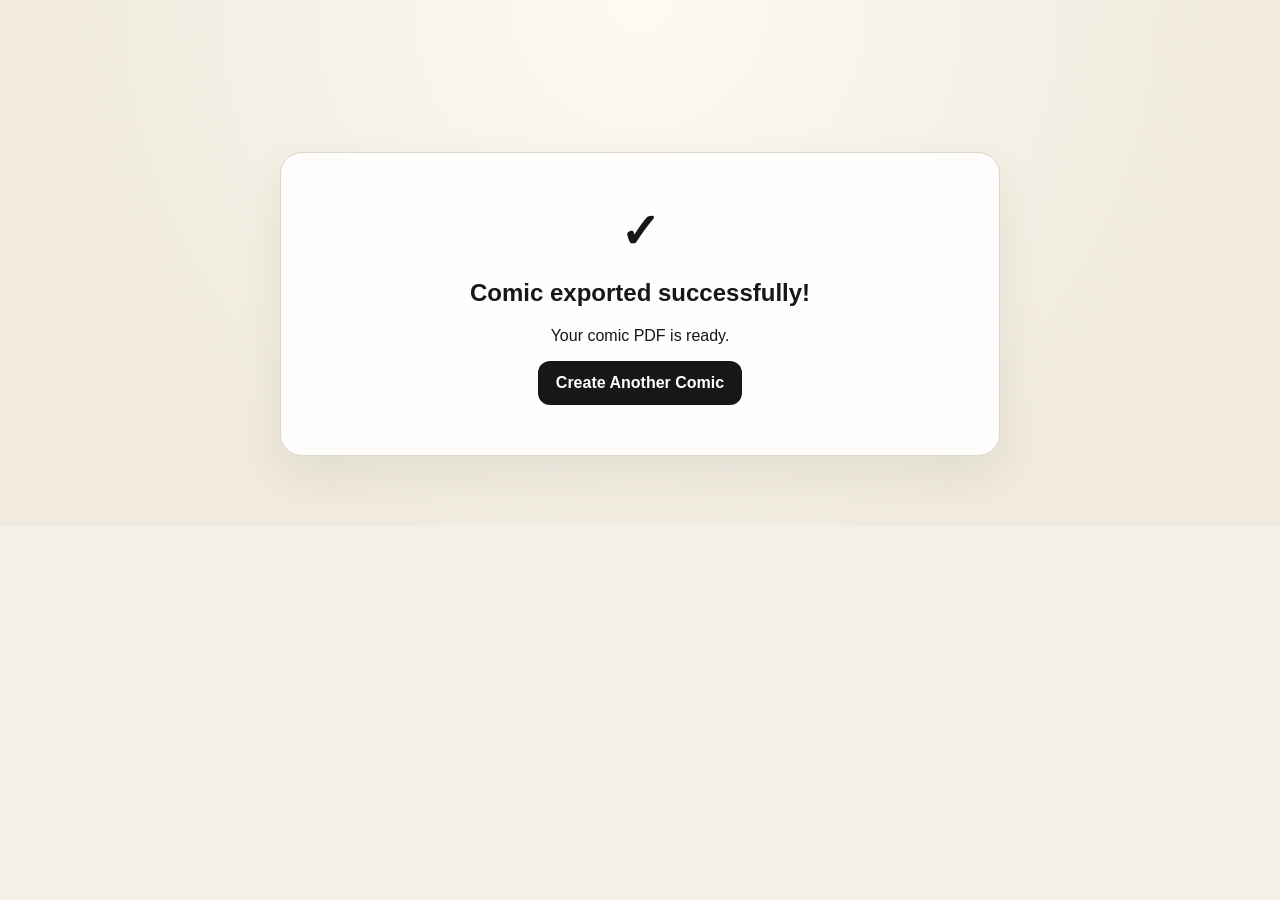
<file: templates/export_success.html>
<!DOCTYPE html>

<html lang="en">

<head>

    <meta charset="UTF-8">

    <meta
        name="viewport"
        content="width=device-width, initial-scale=1.0"
    >

    <title>
        {{ app_name }} - Export
    </title>

    <link
        rel="stylesheet"
        href="/static/css/style.css"
    >

</head>

<body>

<main class="container narrow">

    <section class="card success">

        <div class="success-icon">
            ✓
        </div>

        <h1>
            Comic exported successfully!
        </h1>

        <p>
            Your comic PDF is ready.
        </p>

        <a
            class="button"
            href="/"
        >
            Create Another Comic
        </a>

    </section>

</main>

</body>

</html>
</file>
<file: static/css/style.css>
:root {

    font-family:
        Inter,
        Arial,
        sans-serif;

    color: #171717;

    background: #f4f0e8;
}


* {
    box-sizing: border-box;
}


body {

    margin: 0;

    background:
        radial-gradient(
            circle at top,
            #fffaf0,
            #f0eadf 70%
        );
}


.container {

    width: min(
        1100px,
        92%
    );

    margin: 0 auto;

    padding:
        44px 0 70px;
}


.narrow {

    max-width: 720px;
}


.hero {

    padding:
        30px 0 24px;
}


.hero h1,
.topbar h1 {

    font-size:
        clamp(
            2.2rem,
            5vw,
            4.5rem
        );

    line-height: 0.95;

    margin:
        12px 0;

    letter-spacing:
        -0.04em;
}


.hero p {

    max-width: 720px;

    font-size:
        1.08rem;

    color:
        #5f5a52;
}


.badge {

    display:
        inline-block;

    padding:
        7px 10px;

    border:
        1px solid #c8c0b3;

    border-radius:
        999px;

    font-size:
        0.75rem;

    font-weight:
        800;

    letter-spacing:
        0.12em;
}


.card {

    background:
        rgba(
            255,
            255,
            255,
            0.9
        );

    border:
        1px solid #ded7ca;

    border-radius:
        22px;

    box-shadow:
        0 18px 45px
        rgba(
            56,
            45,
            25,
            0.08
        );
}


.form-grid {

    display:
        grid;

    grid-template-columns:
        1fr 1fr;

    gap:
        20px;

    padding:
        26px;
}


label {

    display:
        flex;

    flex-direction:
        column;

    gap:
        8px;

    font-weight:
        700;
}


.full {

    grid-column:
        1 / -1;
}


input,
textarea,
select {

    width:
        100%;

    padding:
        13px 14px;

    border:
        1px solid #cfc6b8;

    border-radius:
        12px;

    font:
        inherit;

    background:
        white;
}


textarea {

    min-height:
        150px;

    resize:
        vertical;
}


.actions {

    display:
        flex;

    align-items:
        center;

    gap:
        14px;
}


button,
.button {

    border:
        0;

    cursor:
        pointer;

    display:
        inline-block;

    padding:
        13px 18px;

    border-radius:
        12px;

    background:
        #171717;

    color:
        white;

    text-decoration:
        none;

    font-weight:
        800;
}


button:hover,
.button:hover {

    opacity:
        0.85;
}


.button.secondary {

    background:
        white;

    color:
        #171717;

    border:
        1px solid #cfc6b8;
}


.loading {

    color:
        #6a6257;
}


.topbar {

    display:
        flex;

    align-items:
        end;

    justify-content:
        space-between;

    gap:
        20px;

    margin-bottom:
        30px;
}


.comic {

    display:
        grid;

    gap:
        28px;
}


.panel {

    overflow:
        hidden;
}


.panel-head {

    padding:
        20px 22px 8px;
}


.panel h2 {

    margin:
        0;
}


.panel img {

    display:
        block;

    width:
        100%;

    max-height:
        600px;

    object-fit:
        cover;

    background:
        #eee;
}


.scene {

    padding:
        0 22px;

    color:
        #6a6257;

    font-style:
        italic;
}


.text-box {

    margin:
        18px 22px;

    padding:
        16px;

    border-left:
        5px solid #171717;

    background:
        #faf7f0;
}


.text-box p {

    margin:
        7px 0;

    line-height:
        1.6;
}


details {

    margin:
        0 22px 22px;

    color:
        #6a6257;
}


.download {

    margin-top:
        28px;

    padding:
        24px;
}


.success {

    margin-top:
        12vh;

    padding:
        50px;

    text-align:
        center;
}


.success-icon {

    font-size:
        3rem;

    font-weight:
        900;
}


.error {

    white-space:
        pre-wrap;

    background:
        #fff5f5;

    padding:
        15px;

    border-radius:
        10px;
}


@media (max-width: 700px) {

    .form-grid {

        grid-template-columns:
            1fr;
    }

    .full {

        grid-column:
            auto;
    }

    .topbar {

        align-items:
            start;

        flex-direction:
            column;
    }
}
</file>
